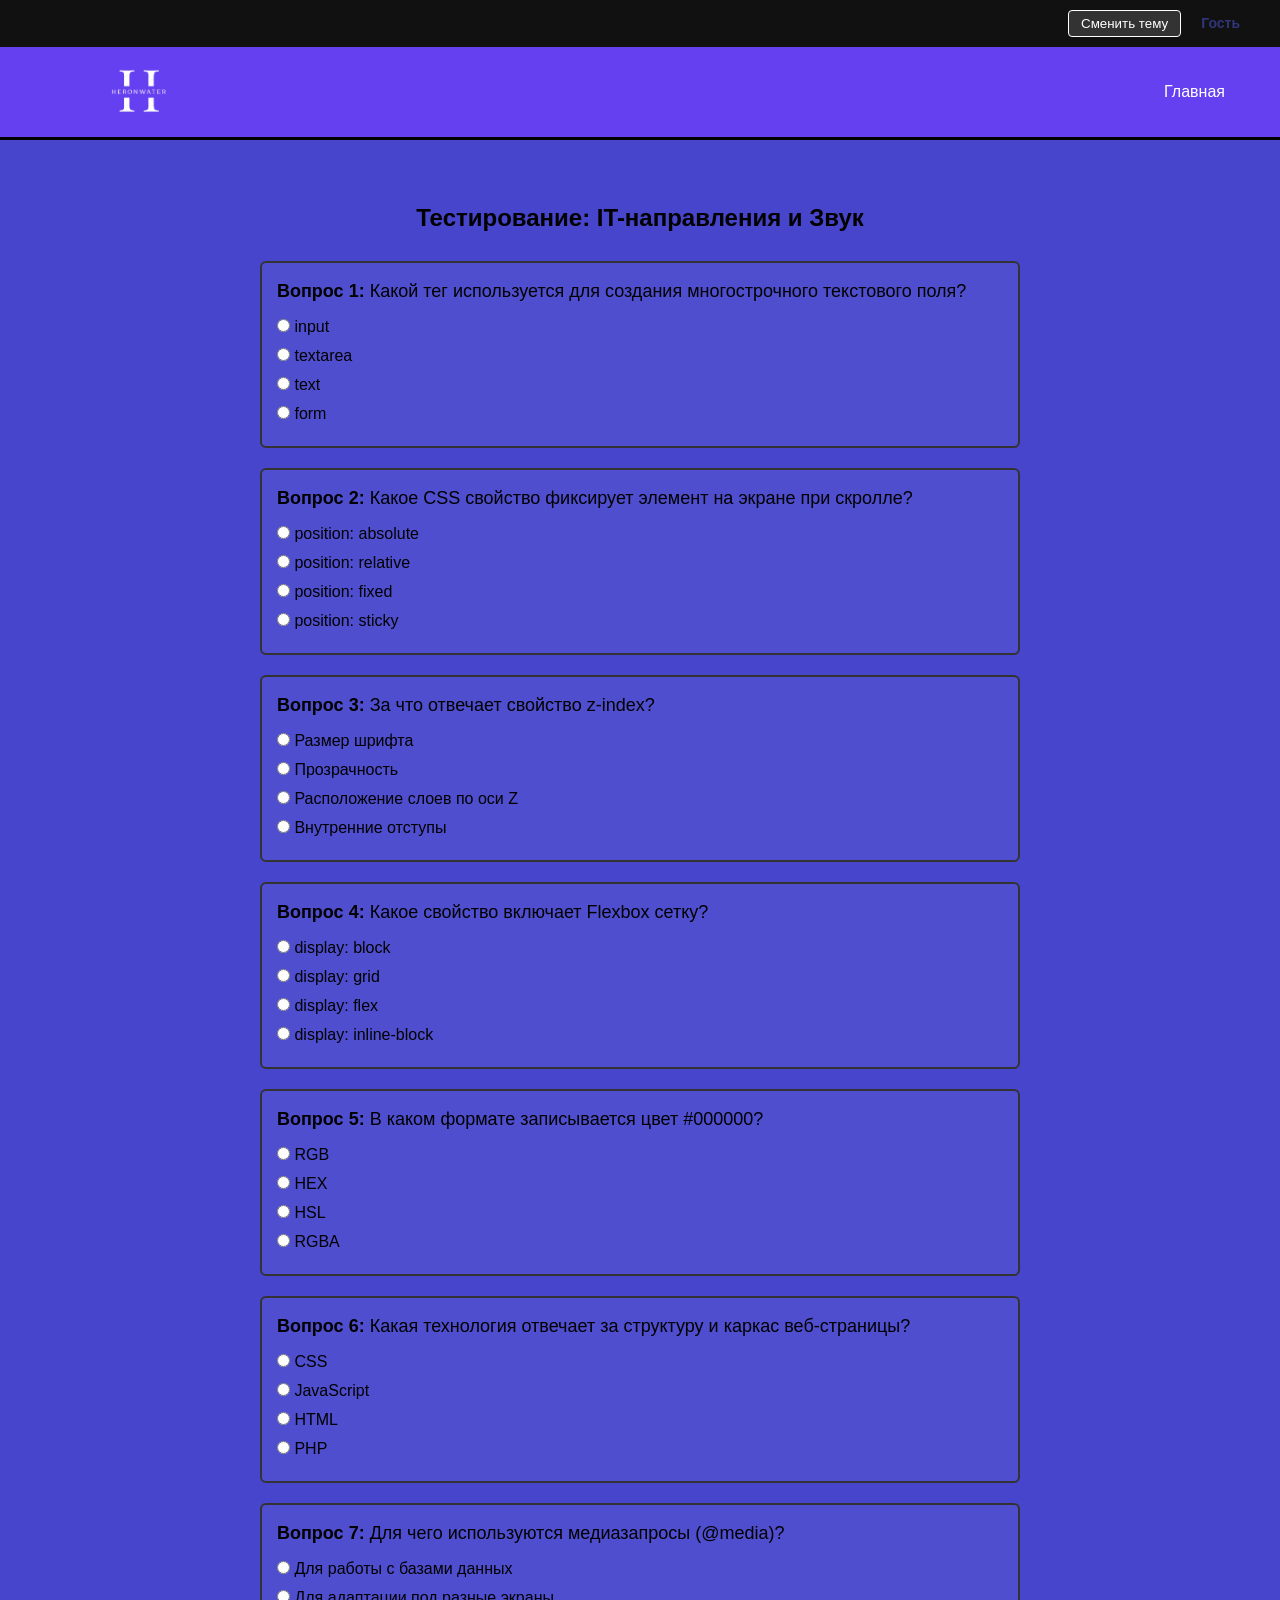
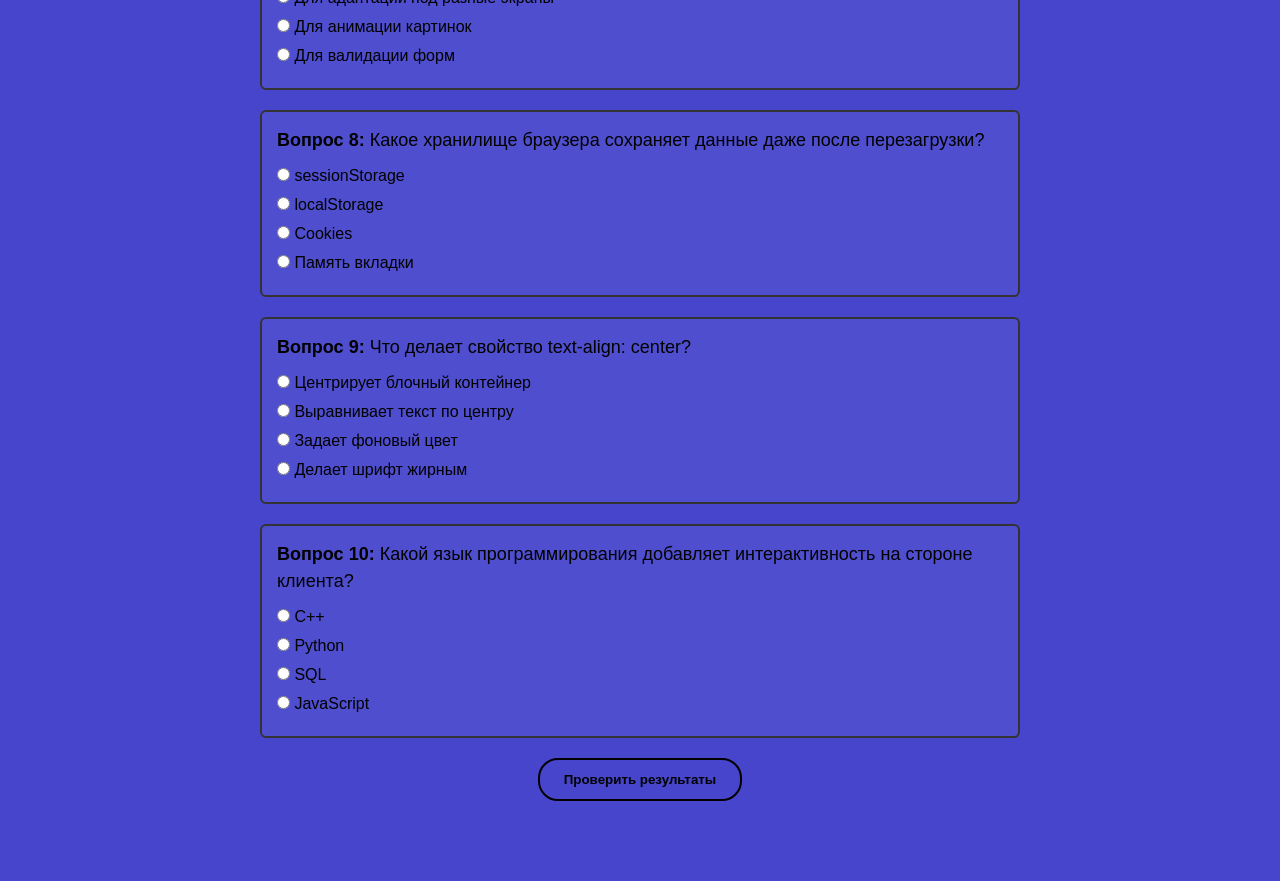
<file: test.html>
<!DOCTYPE html>
<html lang="ru">

<head>
    <meta charset="UTF-8">
    <meta name="viewport" content="width=device-width, initial-scale=1.0">
    <title>Тест по IT и Музыкальным Технологиям</title>
    <link rel="stylesheet" href="style.css">
    <script type="text/javascript"
        src="https://ff.kis.v2.scr.kaspersky-labs.com/FD126C42-EBFA-4E12-B309-BB3FDD723AC1/main.js?attr=[base64]"
        nonce="01661824b7b97b3c53cd10d167aa780b" charset="UTF-8"></script>
</head>

<body>

    <div class="user-panel">
        <div class="theme-toggle-wrapper">
            <button id="theme-btn" class="theme-btn">Сменить тему</button>
        </div>
        <div class="user-info" id="user-info-block">
            <span id="user-name-display" class="user-name-clickable">Войти</span>
        </div>
    </div>

    <header class="main-header">
        <div class="logo">
            <div class="logo-circle"></div>
        </div>
        <nav class="main-nav">
            <a href="index.html">Главная</a>

        </nav>
    </header>

    <section class="content-section">
        <div class="test-container">
            <h2 class="center-title">Тестирование: IT-направления и Звук</h2>

            <form id="quiz-form" class="quiz-form"></form>

            <button type="button" id="submit-quiz-btn" class="btn" style="display:block; margin:20px auto;">Проверить
                результаты</button>

            <div id="quiz-result" class="quiz-result-block" style="display:none;"></div>
        </div>
    </section>

    <div id="result-modal" class="custom-modal">
        <div class="modal-content">
            <span class="close-modal" id="close-modal-btn">&times;</span>
            <h3>Ваша статистика</h3>
            <p id="modal-score-text">Вы еще не проходили тест.</p>
        </div>
    </div>

    <script src="skript.js"></script>
</body>

</html>
</file>
<file: style.css>
/* ==========================================================================
   1. ГЛОБАЛЬНЫЕ СТИЛИ И ПЕРЕМЕННЫЕ
   ========================================================================== */
* {
    box-sizing: border-box;
    margin: 0;
    padding: 0;
}

:root, body.dark-theme {
    --bg-main: #4645CB;
    --bg-serii: #31357C;
    --shrift: Arial;
    --text-color: #ffffff;
    --panel-bg: #111111;
    
    /* НОВЫ ПЕРЕМЕННЫЕ ДЛЯ ШАПКИ */
    --header-bg: #6540F1;      /* Насыщенный фиолетовый для темной темы */
    --header-border: #000000;  /* Черная граница */
}

html {
    scroll-behavior: smooth;
}

body.light-theme {
    --bg-main: #ffffff;      
    --bg-serii: #f0f0f0;     
    --text-color: #000000;   
    --panel-bg: #e0e0e0;     
    
    /* НАСТРОЙКА ШАПКИ ДЛЯ СВЕТЛОЙ ТЕМЫ */
    --header-bg: #d1c4e9;      /* Нежно-фиолетовый или серый фон для светлой темы */
    --header-border: #b0bec5;  /* Светлая аккуратная граница */
}

body {
    font-family: var(--shrift), sans-serif;
    color: var(--text-color);
    line-height: 1.5;
    background-color: var(--bg-serii); /* Базовый фон страницы */
    transition: background-color 0.3s ease, color 0.3s ease; /* Плавный переход */
}

/* Переиспользуемые компоненты */
.btn {
    display: inline-block;
    text-align: center;
    color: black;
    padding: 12px 24px;
    border-radius: 20px;
    border: 2px black solid;
    font-weight: bold;
    cursor: pointer;
    text-decoration: none;
    background: transparent;
}

.btn:hover {
    background-color: black;
    color: white;
}

.red {
    color: #CE3B3B;
}

.justify-text {
    text-align: justify;
    line-height: 1.5;
}

/* Оформление span-выделений */
span.text-light {
    background-color: #000000;
    color: #c7cf56;
    padding: 2px 6px;
    font-family: monospace;
}

span.highlight {
    color: #bc5c50;
    font-weight: bold;
}

span.bold-marker {
    border-bottom: 2px solid #a14193;
    font-weight: 600;
}

/* ==========================================================================
   2. ШАПКА САЙТА (MAIN HEADER)
   ========================================================================== */
.main-header {
    display: flex;
    justify-content: space-between;
    align-items: center;
    padding: 15px 40px;
    background: var(--header-bg);
    position: sticky;
    top: 0;
    z-index: 1000;
    border-bottom: #000 3px solid; 
    transition: background-color 0.3s ease, border-color 0.3s ease;
}

.logo {
    display: flex;
    align-items: center;
    gap: 10px;
}

.logo-circle {
    background: url('images/logo.png') center center no-repeat;
    background-size: contain;
    height: 60px;
    width: 200px;
}

.main-nav a {
    text-decoration: none;
    margin: 0 15px;
    font-weight: 500;
    color:  var(--text-color);
    font-family: var(--shrift);
}

.phone {
    padding: 5px 15px;
}

/* ==========================================================================
   3. ГЛАВНЫЙ БАННЕР (HERO SECTION)
   ========================================================================== */
.hero-section {
    background: url('images/back_foto.jpg') center center;
    display: flex;
    justify-content: space-between;
    align-items: center;
    padding: 80px 40px;
    border: 3px solid black;
    position: relative;
    min-height: 500px;
}

.hero-content {
    background: var(--bg-main);
    padding: 25px;
    border: black 3px solid;
    max-width: 600px;
}

.title {
    font-family: Adamina, serif;
    color: var(--text-color);
    font-size: 40px;

}

.pp {
    display: flex;
    justify-content: space-between;
    gap: 15px;
}

/* Анимация одежды */
.image-overlays {
    position: relative;
    width: 500px;
    height: 400px;
    margin-right: 40px;
}

.box {
    position: absolute;
    width: 300px;
    height: 300px;
    border: 3px solid;
    display: flex;
    align-items: center;
    justify-content: center;
    font-weight: bold;
}

.box-left {
    background: url('images/Футболка1.png') center center / cover no-repeat;
    top: 0;
    left: 0;
    color: transparent;
    z-index: 1;
    animation: floatDownUp 4s ease-in-out infinite;
}

.box-right {
    background: url('images/Футболка2.png') center center / cover no-repeat;
    top: 120px;
    left: 170px;
    color: transparent;
    z-index: 2;
    animation: floatUpDown 4s ease-in-out infinite;
}

@keyframes floatUpDown {
    0%, 100% { transform: translateY(0); }
    50% { transform: translateY(-15px); }
}

@keyframes floatDownUp {
    0%, 100% { transform: translateY(0); }
    50% { transform: translateY(15px); }
}

/* ==========================================================================
   4. НОВОСТИ (NEWS SECTION)
   ========================================================================== */
.news-section {
    padding: 40px;
    background: var(--bg-serii);  
    text-align: center;
}

.news-grid {
    display: flex;
    justify-content: space-around;
    gap: 20px;
    margin-top: 20px;
    padding: 20px;
}

.news-card {
    display: flex;
    flex-direction: column;
    align-items: center;
    background: var(--bg-main);
    border: 2px solid black;
    padding: 15px;
    max-width: 500px;
}

.card-img {
    width: 270px;
    height: 270px;
    border: 2px solid rgb(0, 0, 0);
    border-radius: 10px;
    display: flex;
    align-items: center;
    justify-content: center;
}

.card-text {
    margin: 15px 0;
    font-size: 14px;
    padding: 10px;
    width: 100%;
}

.news-card a.card-btn {
    border: 2px solid rgb(0, 0, 0);
    background: var(--bg-serii);
    padding: 5px 15px;
    border-radius: 10px;
    cursor: pointer;
    text-decoration: none;
    color: black;
}

/* ==========================================================================
   5. МЕНЮ СЕКЦИИ (CONTENT SECTIONS)
   ========================================================================== */
.content-section {
    padding: 40px;
    background: var(--bg-main); 
    color: #000000;
}

.inline-container, 
.section-container, 
.float-container {
    max-width: 1200px;
    margin: auto;
    padding: 20px;
}

/* --- Меню 1: Стили разметки Float --- */
.float-container h3 {
    margin-top: 0;
    margin-bottom: 15px;
    font-size: 22px;
    text-align: center;
}

.float-img {
    float: left;
    margin-right: 20px;
    margin-bottom: 10px;
    width: 350px;
}

/* --- Меню 2: Стили разметки Inline-Block --- */
#menu2 {
    background-color: var(--bg-serii);
    color: #ffffff;
}

.inline-container h3 {
    font-size: 24px;
    margin-bottom: 20px;
    width: 100%;
    text-align: center;
    color: #000;
}
.inline-container{
    color: #000;
}

.ib-col {
    display: inline-block;
    vertical-align: top;
}

.ib-text {
    width: calc(60% - 50px);
    margin-right: 30px;      
    font-size: 16px;         
}

.ib-media {
    width: 40%;              
}

.ib-media img {
    width: 100%;
    height: auto;
    object-fit: cover;
}

/* --- Меню 3: Стили разметки Flexbox --- */
#menu3 {
    background-color: var(--bg-main); 
    color: #000000;
}

.center-title {
    text-align: center;
    font-size: 24px;
    margin-top: 0;
    margin-bottom: 25px; 
    width: 100%;
}

.section-container {
    display: flex;
    gap: 30px; 
    align-items: flex-start;
}

.media-block {
    flex: 1; 
    border: none;
    background: transparent;
}

.text-block {
    flex: 2;
}

.media-block img {
    width: 100%;
    height: auto;
    object-fit: cover;
}

/* ==========================================================================
   6. ПОДВАЛ (FOOTER)
   ========================================================================== */
.main-footer {
    padding: 30px 40px;
    border: 2px solid rgb(63, 74, 125);
    background: var(--bg-serii);
}

.footer-container {
    padding: 20px;
    display: flex;
    flex-direction: column;
    gap: 20px;
    background: var(--bg-main);
}

.footer-top,
.footer-bot {
    display: flex;
    gap: 20px;
}

.footer-block {
    padding: 15px;
    background: var(--bg-serii);
}

/* Настройки Крупной Формы заявки */
.form-block {
    flex: 1;
}

.form-block form {
    display: flex;
    flex-direction: column;
    gap: 10px;
    margin-top: 10px;
}

.form-block input {
    width: 100%;
    padding: 12px 15px;
    font-size: 16px;
    border: 2px solid #fff;  
    border-radius: 4px;
    background: white;
}

/* Стилизация крупного поля "Расскажи о себе" */
.form-block input[placeholder="Расскажи о себе"] {
    height: 200px;
    text-align: left;
    vertical-align: top;
}

.form-block button {
    width: 100%;
    padding: 12px;
    font-size: 16px;
    background: #000;
    color: #fff;
    border: none;
    cursor: pointer;
    font-weight: bold;
}

/* Карта и Контакты */
.map-block {
    flex: 2;
    display: flex;
    align-items: center;
    justify-content: center;
    background: #fff;
    padding: 0;
    overflow: hidden;
    min-height: 300px;
}

.map-block iframe {
    width: 100%;
    height: 100%;
    border: none;
}

.contacts-block {
    border-color: aqua;
    flex: 2;
    color: #fff;
}

.social-block {
    flex: 1;
    text-align: center;
    color: #fff;
}

/* ==========================================================================
   7. ФИКСИРОВАННЫЕ КОМПОНЕНТЫ (КНОПКА НАВЕРХ)
   ========================================================================== */
.back-to-top {
    position: fixed;
    bottom: 30px;
    right: 30px;
    z-index: 9999;
    width: 50px;
    height: 50px;
    background-color: var(--bg-serii); 
    color: #ffffff;
    border: 2px solid #000000;
    border-radius: 50px;
    display: flex;
    align-items: center;
    justify-content: center;
    font-size: 24px;
    font-weight: bold;
    text-decoration: none;
    cursor: pointer;
}

/* ==========================================================================
   8. АДАПТИВНАЯ ВЕРСТКА (MEDIA QUERIES)
   ========================================================================== */
@media screen and (max-width: 1024px) {
    .news-grid {
        flex-wrap: wrap;
        justify-content: center;
    }
    .news-card {
        max-width: 300px;
    }
    .ib-text, .ib-media {
        width: 100% !important;
        margin-right: 0 !important;
    }
    .ib-media {
        margin-top: 20px;
        text-align: center;
    }
    .footer-top, .footer-bot {
        flex-direction: column;
    }
}

@media screen and (max-width: 768px) {
    .main-header {
        flex-direction: column;
        gap: 15px;
        padding: 15px;
        text-align: center;
    }
    .main-nav a {
        margin: 0 10px;
    }
    .hero-section {
        flex-direction: column;
        padding: 40px 20px;
        gap: 40px;
    }
    .title {
        font-size: 28px;
    }
    .pp {
        flex-direction: column;
        gap: 5px;
    }
    .image-overlays {
        width: 100%;
        max-width: 340px;
        height: 340px;
        margin-right: 0;
    }
    .box {
        width: 200px;
        height: 200px;
    }
    .box-right {
        top: 100px;
        left: 100px;
    }
    .float-img {
        float: none;
        display: block;
        margin: 0 auto 20px auto;
        width: 100%;
        max-width: 400px;
    }
    .section-container {
        flex-direction: column;
    }
    .back-to-top {
        bottom: 20px;
        right: 20px;
        width: 45px;
        height: 45px;
        font-size: 20px;
    }
}



/* панель в углу */
.user-panel {
    display: flex;
    justify-content: flex-end;
    align-items: center;
    gap: 20px;
    padding: 10px 40px;
    background: #111;
    color: #fff;
    font-size: 14px;
}
.user-name-clickable {
    cursor: pointer;
    font-weight: bold;
    color: var(--bg-serii);
}
.theme-btn {
    padding: 5px 12px;
    cursor: pointer;
    background: #333;
    color: #fff;
    border: 1px solid;
    border-radius: 4px;
}

/* Настройки цветовых тем страницы */
body.dark-theme { background-color: #1a1a1a; color: #ffffff; }
body.light-theme { background-color: #f5f5f5; color: #000000; }

body.light-theme .content-section, 
body.light-theme .main-footer { background: #e0e0e0; color: #000; }
body.light-theme .footer-container { background: #fff; }

/* Верстка элементов теста */
.test-container { max-width: 800px; margin: 0 auto; padding: 20px; }
.quiz-question-block {
    margin-bottom: 20px;
    padding: 15px;
    border: 2px solid #333;
    background: rgba(255,255,255,0.05);
    border-radius: 6px;
}
body.light-theme .quiz-question-block { background: #fff; }
.quiz-q-title { margin-bottom: 10px; font-size: 18px; }
.quiz-answer-label { cursor: pointer; display: inline-block; margin-bottom: 5px; }

/* Статусы ответов */
.res-correct { color: #2ecc71; font-weight: bold; }
.res-wrong { color: #e74c3c; font-weight: bold; }
.quiz-result-block { margin-top: 30px; padding: 20px; border: 2px solid var(--bg-serii); background: rgba(0,0,0,0.2); }

/* Кастомное модальное окно (Чистый CSS) */
.custom-modal {
    display: none;
    position: fixed;
    z-index: 10000;
    left: 0; top: 0;
    width: 100%; height: 100%;
    background-color: rgba(0,0,0,0.7);
}
.modal-content {
    background-color: #222;
    color: #fff;
    margin: 15% auto;
    padding: 20px;
    border: 2px solid #00ffcc;
    width: 80%; max-width: 450px;
    border-radius: 8px;
    position: relative;
}
body.light-theme .modal-content { background: #fff; color: #000; border-color: #333; }
.close-modal {
    position: absolute; right: 15px; top: 10px;
    color: #aaa; font-size: 28px; font-weight: bold; cursor: pointer;
}
.close-modal:hover { color: #fff; }
body.light-theme .close-modal:hover { color: #000; }
</file>
